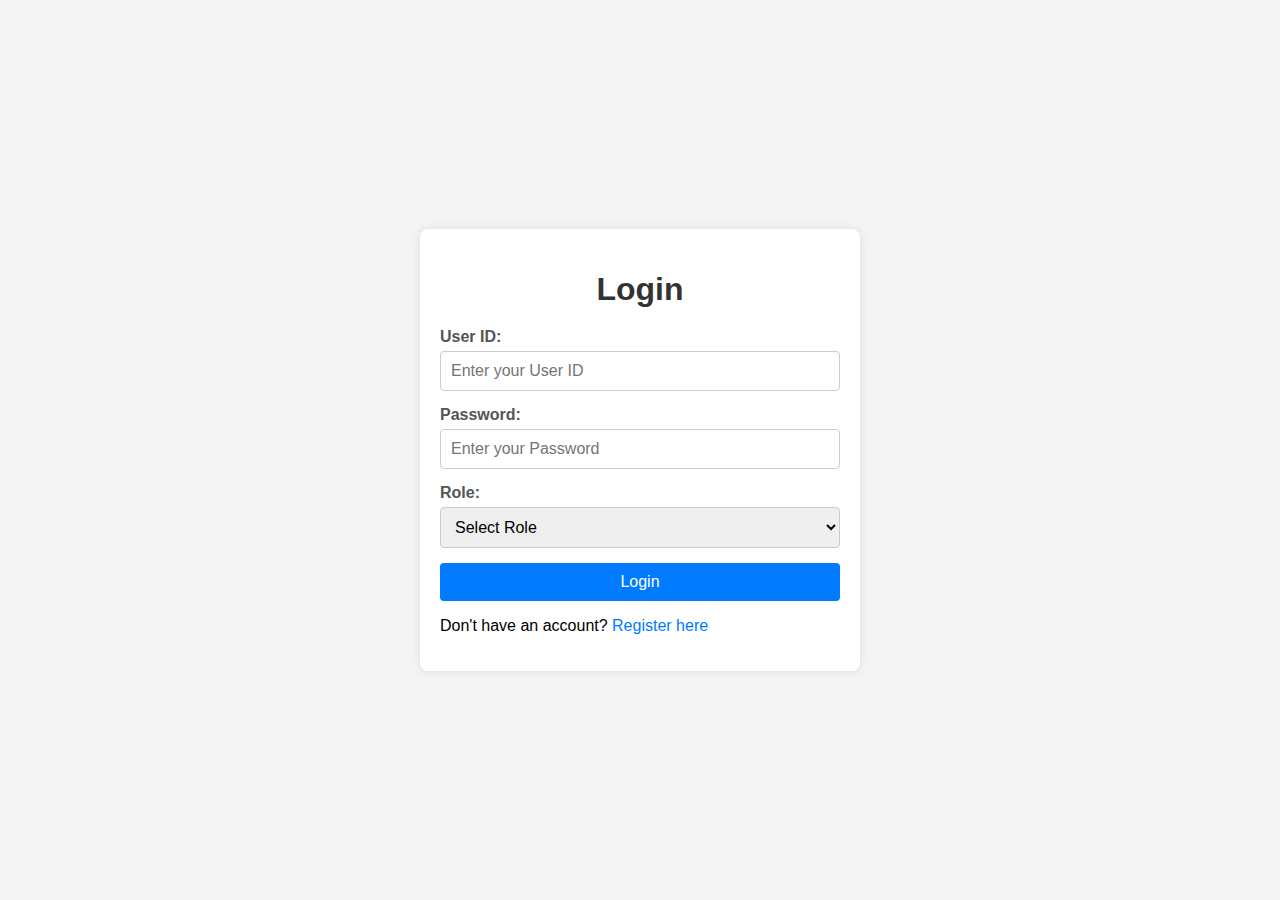
<file: index.html>
<!DOCTYPE html>
<html lang="en">
<head>
    <meta charset="UTF-8">
    <meta name="viewport" content="width=device-width, initial-scale=1.0">
    <title>Login - Parcel Management System</title>
    <link rel="stylesheet" href="styles.css">
</head>
<body>
    <div class="container">
        <div class="login-container">
            <h1>Login</h1>
        <form id="loginForm">
            <label for="userId">User ID:</label>
            <input type="text" id="userId" name="userId" minlength="5" maxlength="20" required placeholder="Enter your User ID">
            
            <label for="password">Password:</label>
            <input type="password" id="password" name="password" maxlength="30" required placeholder="Enter your Password">
            
            <label for="role">Role:</label>
            <select id="role" name="role" required>
                <option value="" disabled selected>Select Role</option>
                <option value="customer">Customer</option>
                <option value="officer">Officer</option>
            </select>
            
            <button class="login-btn" type="submit">Login</button>
        </form>
        <p id="errorMessage" class="error"></p>
        <p>Don't have an account? <a href="register.html">Register here</a></p>
        </div>
    </div>
    <script src="script.js"></script>
</body>
</html>
</file>
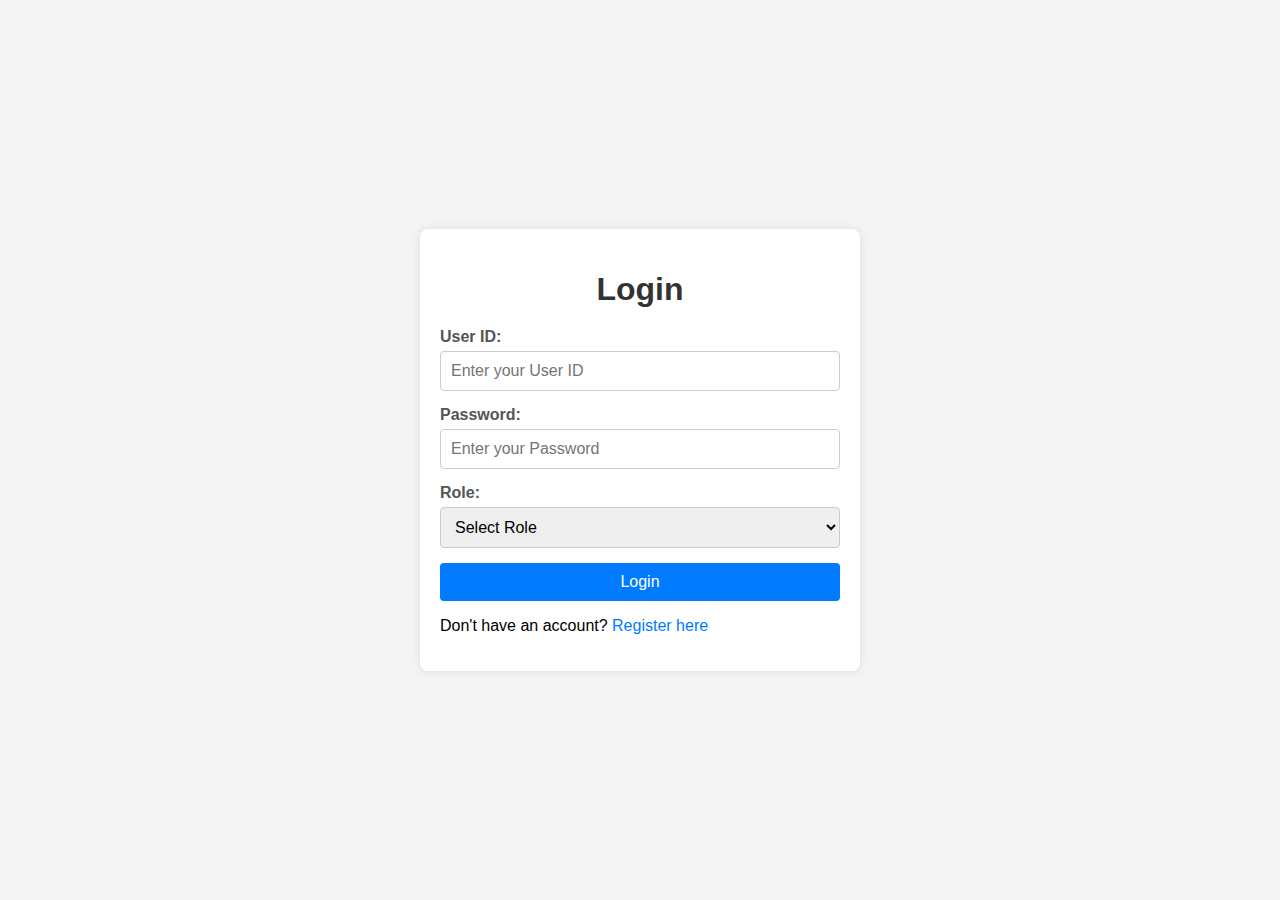
<file: booking-officer.html>
<!DOCTYPE html>
<html lang="en">

<head>
    <meta charset="UTF-8">
    <meta name="viewport" content="width=device-width, initial-scale=1.0">
    <title>Booking Service - Parcel Management System</title>
    <link rel="stylesheet" href="styles.css">
</head>

<body>
    <div class="dashboard-container">
        <header>
            <h1 style="color: whitesmoke;">Welcome, <span id="username"></span></h1>
            <nav>
                <ul id="navMenu">
                    <!-- Menu items will be populated by JavaScript -->
                </ul>
            </nav>
        </header>
        <main>
            <h2 style="text-align: center;">Booking Service</h2>
            <form id="bookingOfficerForm" style="gap:2vw">
                <fieldset style="min-width: 600px; margin: 0 auto;">
                    <legend>Sender Information</legend>
                    <div class="input_style">
                        <label for="senderName">Name:</label>
                        <input type="text" id="sender_Name" name="senderName"  >
                    </div>
                    <div class="input_style">
                        <label for="senderContact">Contact Details:</label>
                        <input type="text" id="sender_Contact" name="senderContact" >
                    </div>
                    <div class="input_style">
                        <label for="senderAddress">Address:</label>
                        <textarea id="sender_Address" name="senderAddress" ></textarea>
                    </div>
                </fieldset>

                <fieldset style="min-width: 600px; margin: 0 auto;">
                    <legend>Receiver Information</legend>
                    <div class="input_style">
                        <label for="receiverName">Name:</label>
                        <input type="text" id="receiverName" name="receiverName" required>
                    </div>
                    <div class="input_style">
                        <label for="receiverAddress">Address:</label>
                        <textarea id="receiverAddress" name="receiverAddress" required></textarea>
                    </div>
                    <div class="input_style">

                        <label for="receiverPin">Pin Code:</label>
                        <input type="text" id="receiverPin" name="receiverPin" pattern="\d{6}" required>
                    </div>
                    <div class="input_style">

                        <label for="receiverContact">Contact Details:</label>
                        <input type="text" id="receiverContact" name="receiverContact" required>
                    </div>

                </fieldset>

                <fieldset style="min-width: 600px; margin: 0 auto;">
                    <legend>Parcel Details</legend>

                    <div class="input_style">
                        <label for="parcelSize">Size and Weight:</label>
                        <input type="text" id="parcelSize" name="parcelSize" required>
                    </div>
                    <div class="input_style">
                        <label for="parcelContents">Contents Description:</label>
                        <textarea id="parcelContents" name="parcelContents" required></textarea>
                    </div>
                </fieldset>

                <fieldset style="min-width: 600px; margin: 0 auto;">
                    <legend>Shipping Options</legend>
                    <div class="input_style">
                        <label for="deliverySpeed">Delivery Speed:</label>
                        <select id="deliverySpeed" name="deliverySpeed" required>
                            <option value="standard">Standard</option>
                            <option value="express">Express</option>
                        </select>
                    </div>


                    <div class="input_style">
                        <label for="packaging">Packaging Preferences:</label>
                        <select id="packaging" name="packaging" required>
                            <option value="standard">Standard Packaging</option>
                            <option value="custom">Custom Packaging</option>
                            <option value="eco-friendly">Eco-friendly Packaging</option>
                            <option value="fragile">Fragile Item Handling</option>
                        </select>
                    </div>

                </fieldset>

                <fieldset style="min-width: 600px; margin: 0 auto;">
                    <legend>Date and Time Selection</legend>
                    <div class="input_style">
                        <label for="pickupTime">Preferred Pickup Time:</label>
                        <input type="datetime-local" id="pickupTime" name="pickupTime" required>
                    </div>
                    <div class="input_style">
                        <label for="dropOffTime">Preferred Drop Off Time:</label>
                        <input type="datetime-local" id="dropOffTime" name="dropOffTime" required>
                    </div>

                </fieldset>

                <fieldset style="min-width: 600px; margin: 0 auto;">
                    <legend>Service Cost</legend>

                    <div class="input_style">
                        <label for="serviceCost">Service Cost:</label>
                        <input type="text" id="serviceCost" name="serviceCost" readonly>
                    </div>
                </fieldset>

                <fieldset style="min-width: 600px; margin: 0 auto;">
                    <legend>Additional Services</legend>
                    <div class="input_style">
                        <label for="insurance">Insurance Options:</label>
                        <select id="insurance" name="insurance">
                            <option value="none">None</option>
                            <option value="basic">Basic</option>
                            <option value="premium">Premium</option>
                        </select>
                    </div>

                    <div class="input_style">
                        <label for="tracking">Tracking Services:</label>
                        <input type="checkbox" id="tracking" name="tracking">
                    </div>

                </fieldset>

                <button type="submit">Proceed to Payment</button>
            </form>
        </main>
    </div>
    <script src="script.js"></script>
</body>

</html>
</file>
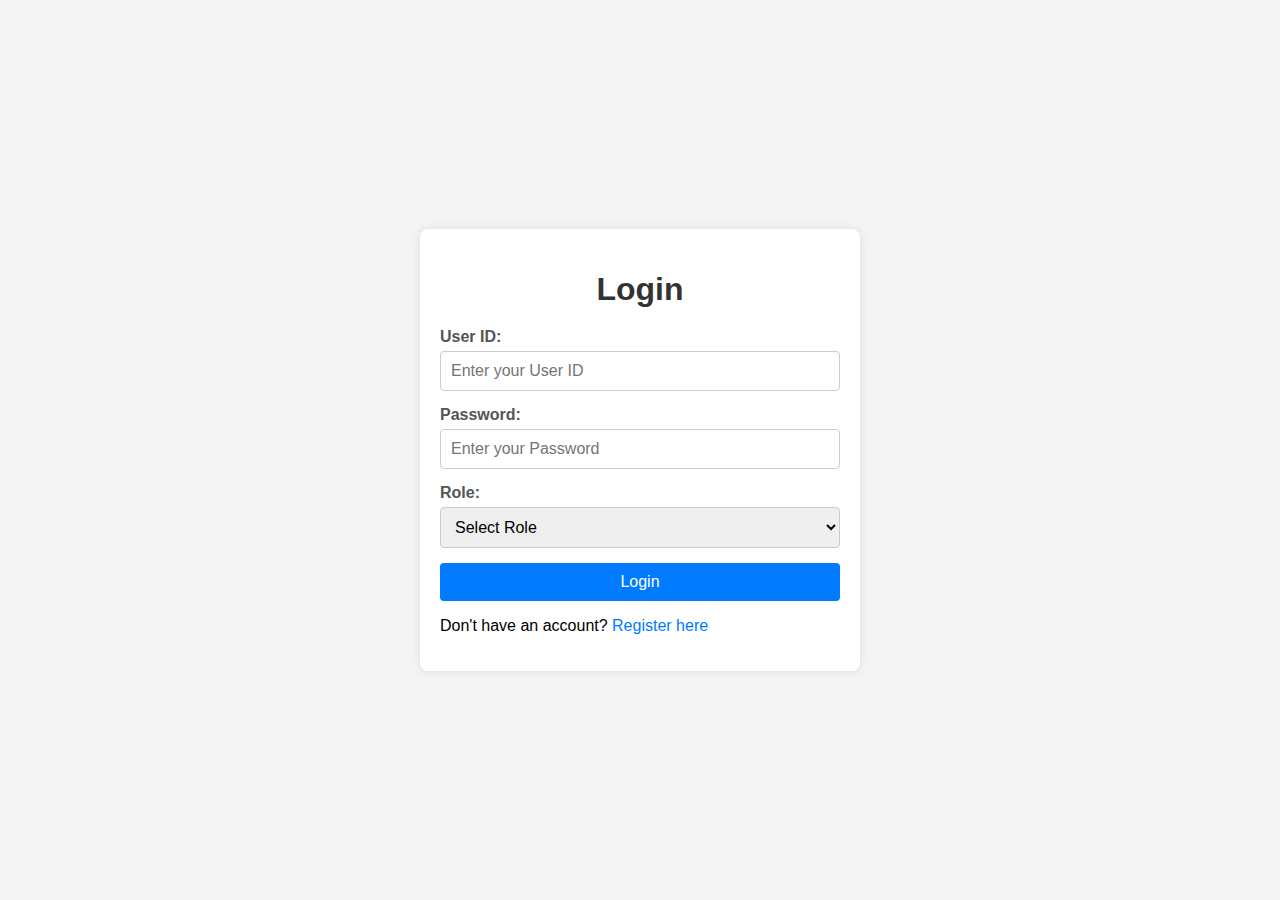
<file: booking.html>
<!DOCTYPE html>
<html lang="en">

<head>
    <meta charset="UTF-8">
    <meta name="viewport" content="width=device-width, initial-scale=1.0">
    <title>Booking Service - Parcel Management System</title>
    <link rel="stylesheet" href="styles.css">
</head>

<body>
    <div class="dashboard-container">
        <header>
            <h1 style="color: whitesmoke;">Welcome, <span id="username"></span></h1>
            <nav>
                <ul id="navMenu">
                    <!-- Menu items will be populated by JavaScript -->
                </ul>
            </nav>
        </header>
        <main>
            <h2 style="text-align: center;">Booking Service</h2>
            <form id="bookingForm" style="gap:2vw">
                <fieldset style="min-width: 600px; margin: 0 auto;">
                    <legend>Sender Information</legend>
                    <div class="input_style">
                        <label for="senderName">Name:</label>
                        <input type="text" id="senderName" name="senderName" readonly >
                    </div>
                    <div class="input_style">
                        <label for="senderContact">Contact Details:</label>
                        <input type="text" id="senderContact" name="senderContact" readonly>
                    </div>
                    <div class="input_style">
                        <label for="senderAddress">Address:</label>
                        <textarea id="senderAddress" name="senderAddress" readonly></textarea>
                    </div>
                </fieldset>

                <fieldset style="min-width: 600px; margin: 0 auto;">
                    <legend>Receiver Information</legend>
                    <div class="input_style">
                        <label for="receiverName">Name:</label>
                        <input type="text" id="receiverName" name="receiverName" required>
                    </div>
                    <div class="input_style">
                        <label for="receiverAddress">Address:</label>
                        <textarea id="receiverAddress" name="receiverAddress" required></textarea>
                    </div>
                    <div class="input_style">

                        <label for="receiverPin">Pin Code:</label>
                        <input type="text" id="receiverPin" name="receiverPin" pattern="\d{6}" required>
                    </div>
                    <div class="input_style">

                        <label for="receiverContact">Contact Details:</label>
                        <input type="text" id="receiverContact" name="receiverContact" required>
                    </div>

                </fieldset>

                <fieldset style="min-width: 600px; margin: 0 auto;">
                    <legend>Parcel Details</legend>

                    <div class="input_style">
                        <label for="parcelSize">Size and Weight:</label>
                        <input type="text" id="parcelSize" name="parcelSize" required>
                    </div>
                    <div class="input_style">
                        <label for="parcelContents">Contents Description:</label>
                        <textarea id="parcelContents" name="parcelContents" required></textarea>
                    </div>
                </fieldset>

                <fieldset style="min-width: 600px; margin: 0 auto;">
                    <legend>Shipping Options</legend>
                    <div class="input_style">
                        <label for="deliverySpeed">Delivery Speed:</label>
                        <select id="deliverySpeed" name="deliverySpeed" required>
                            <option value="standard">Standard</option>
                            <option value="express">Express</option>
                        </select>
                    </div>


                    <div class="input_style">
                        <label for="packaging">Packaging Preferences:</label>
                        <select id="packaging" name="packaging" required>
                            <option value="standard">Standard Packaging</option>
                            <option value="custom">Custom Packaging</option>
                            <option value="eco-friendly">Eco-friendly Packaging</option>
                            <option value="fragile">Fragile Item Handling</option>
                        </select>
                    </div>

                </fieldset>

                <fieldset style="min-width: 600px; margin: 0 auto;">
                    <legend>Date and Time Selection</legend>
                    <div class="input_style">
                        <label for="pickupTime">Preferred Pickup Time:</label>
                        <input type="datetime-local" id="pickupTime" name="pickupTime" required>
                    </div>
                    <div class="input_style">
                        <label for="dropOffTime">Preferred Drop Off Time:</label>
                        <input type="datetime-local" id="dropOffTime" name="dropOffTime" required>
                    </div>

                </fieldset>

                <fieldset style="min-width: 600px; margin: 0 auto;">
                    <legend>Service Cost</legend>

                    <div class="input_style">
                        <label for="serviceCost">Service Cost:</label>
                        <input type="text" id="serviceCost" name="serviceCost" readonly>
                    </div>
                </fieldset>

                <fieldset style="min-width: 600px; margin: 0 auto;">
                    <legend>Additional Services</legend>
                    <div class="input_style">
                        <label for="insurance">Insurance Options:</label>
                        <select id="insurance" name="insurance">
                            <option value="none">None</option>
                            <option value="basic">Basic</option>
                            <option value="premium">Premium</option>
                        </select>
                    </div>

                    <div class="input_style">
                        <label for="tracking">Tracking Services:</label>
                        <input type="checkbox" id="tracking" name="tracking">
                    </div>

                </fieldset>

                <button type="submit">Proceed to Payment</button>
            </form>
        </main>
    </div>
    <script src="script.js"></script>
</body>

</html>
</file>
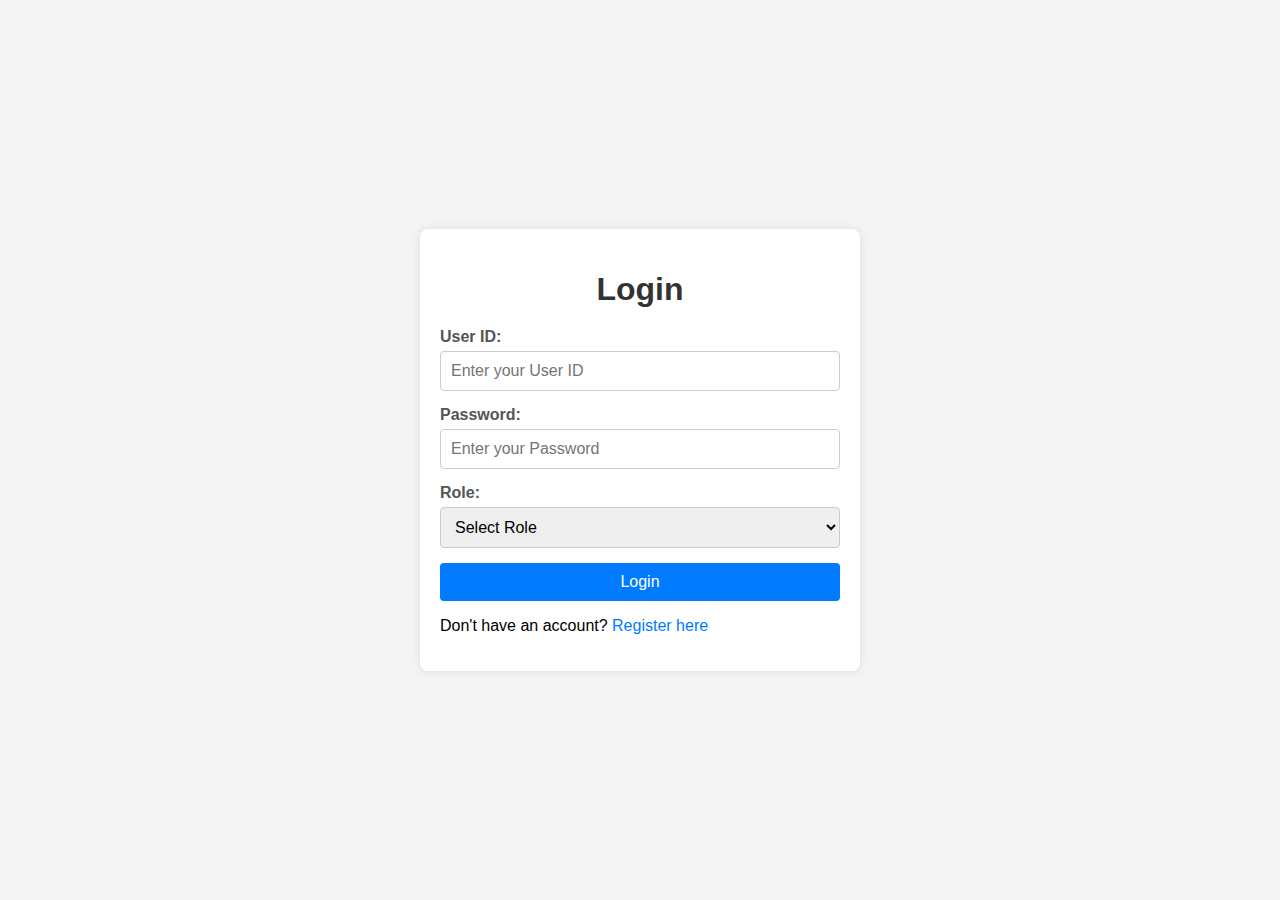
<file: contact-support.html>
<!DOCTYPE html>
<html lang="en">
<head>
    <meta charset="UTF-8">
    <title>Contact Support</title>
    <link rel="stylesheet" href="styles.css">
</head>
<body>
    <div class="dashboard-container">
        <header>
            <h1 style="color: whitesmoke;">Welcome, <span id="username"></span></h1>
            <nav>
                <ul id="navMenu"></ul>
            </nav>
        </header>
        <main>
            <h2>Contact Support</h2>
            <div class="contact-info">
                <p>📞 Contact Number: +91 9090909090</p>
                <p>📧 Email: support@parcelmgmt.com</p>
                <p>🏢 Address: 123 Shipping St., WhiteField Banglore, 500031</p>
            </div>
        </main>
    </div>
    <script src="script.js"></script>
</body>
</html>
</file>
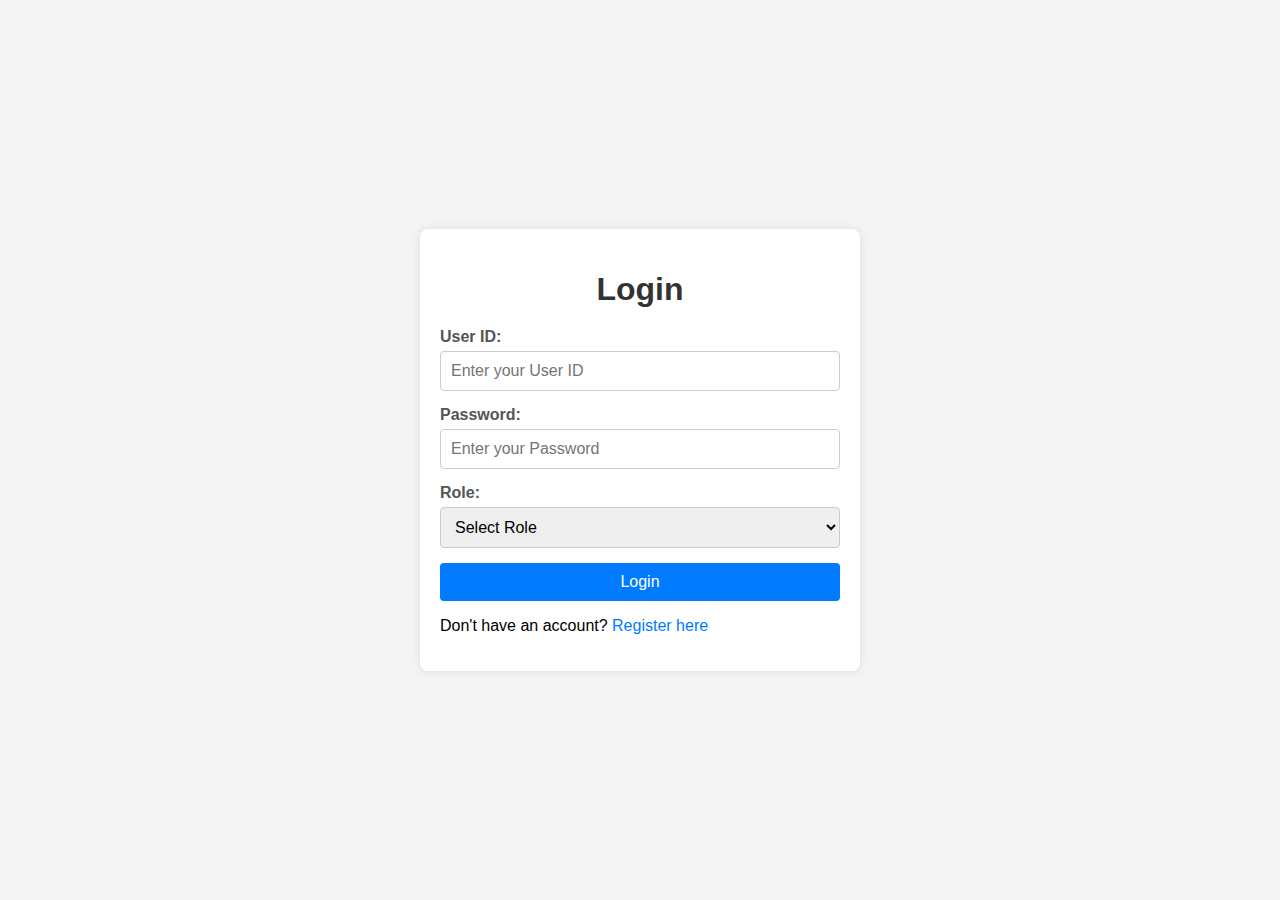
<file: dashboard.html>
<!DOCTYPE html>
<html lang="en">
<head>
    <meta charset="UTF-8">
    <meta name="viewport" content="width=device-width, initial-scale=1.0">
    <title>Dashboard - Parcel Management System</title>
    <link rel="stylesheet" href="styles.css">
</head>
<body>
    <div class="dashboard-container">
        <header>
            <h1 style="color: whitesmoke;">Welcome, <span id="username"></span></h1>
            <nav>
                <ul id="navMenu">
                    <!-- Menu items will be populated by JavaScript -->
                </ul>
            </nav>
        </header>
        <main>
            <h2>Dashboard</h2>
            <p>Select an option from the menu above to proceed.</p>
        </main>
    </div>
    <script src="script.js"></script>
</body>
</html>
</file>
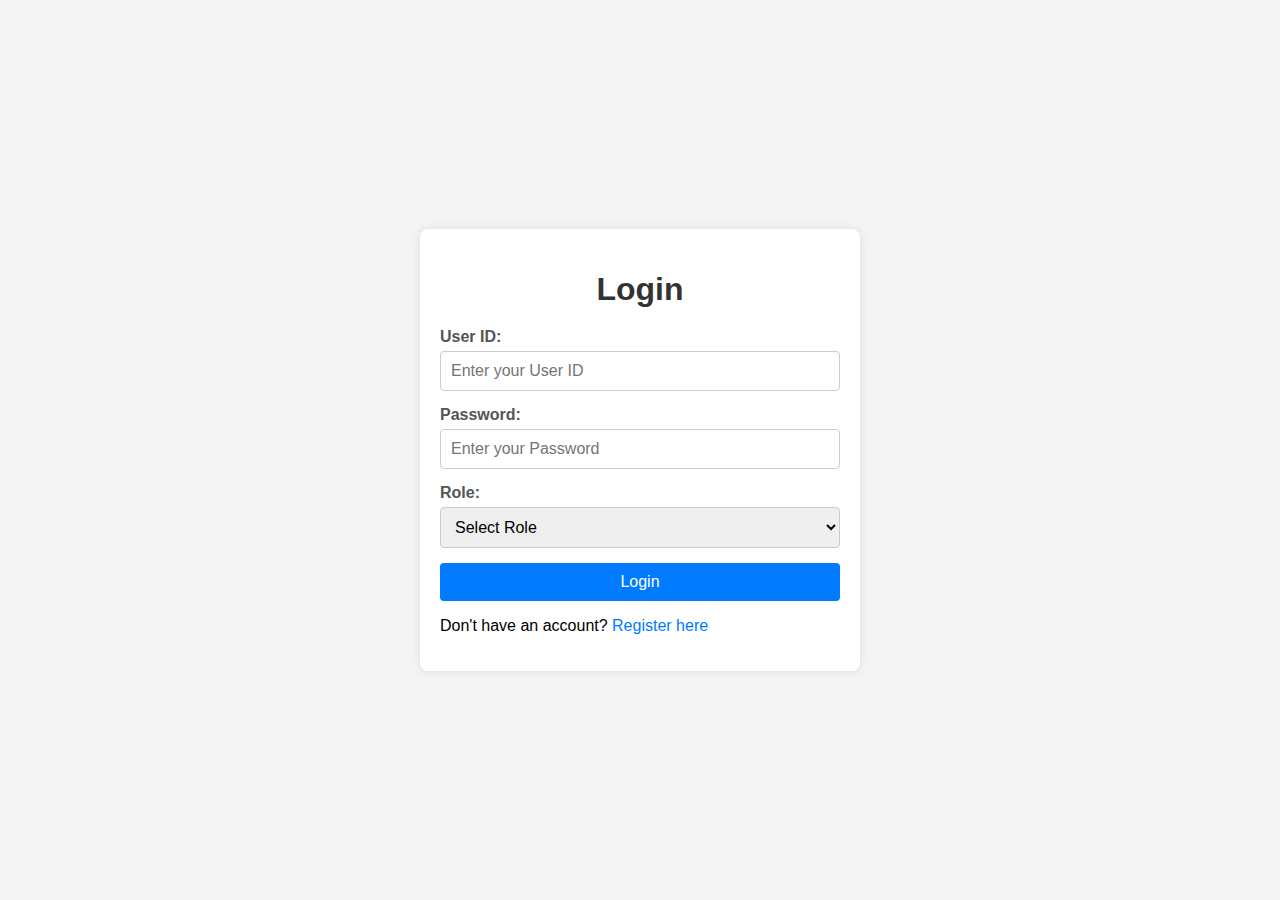
<file: delivery-status.html>
<!DOCTYPE html>
<html lang="en">
<head>
    <meta charset="UTF-8">
    <title>Delivery Status</title>
    <link rel="stylesheet" href="styles.css">
</head>
<body>
    <div class="dashboard-container">
        <header>
            <h1 style="color: whitesmoke;">Welcome, <span id="username"></span></h1>
            <nav>
                <ul id="navMenu"></ul>
            </nav>
        </header>
        <main>
            <h2 style="text-align: center;">Update Delivery Status</h2>
            <div id="deliveryStatus">
                <form id="statusForm">
                    <label for="statusBookingId">Booking ID:</label>
                    <input type="text" id="statusBookingId" required>
                    <label for="newStatus">New Status:</label>
                    <select id="newStatus" required>
                        <option value="Picked Up">Picked Up</option>
                        <option value="In Transit">In Transit</option>
                        <option value="Delivered">Delivered</option>
                        <option value="Returned">Returned</option>
                    </select>
                    <button type="submit">Update Status</button>
                </form>
            </div>
        </main>
    </div>
    <script src="script.js"></script>
</body>
</html>
</file>
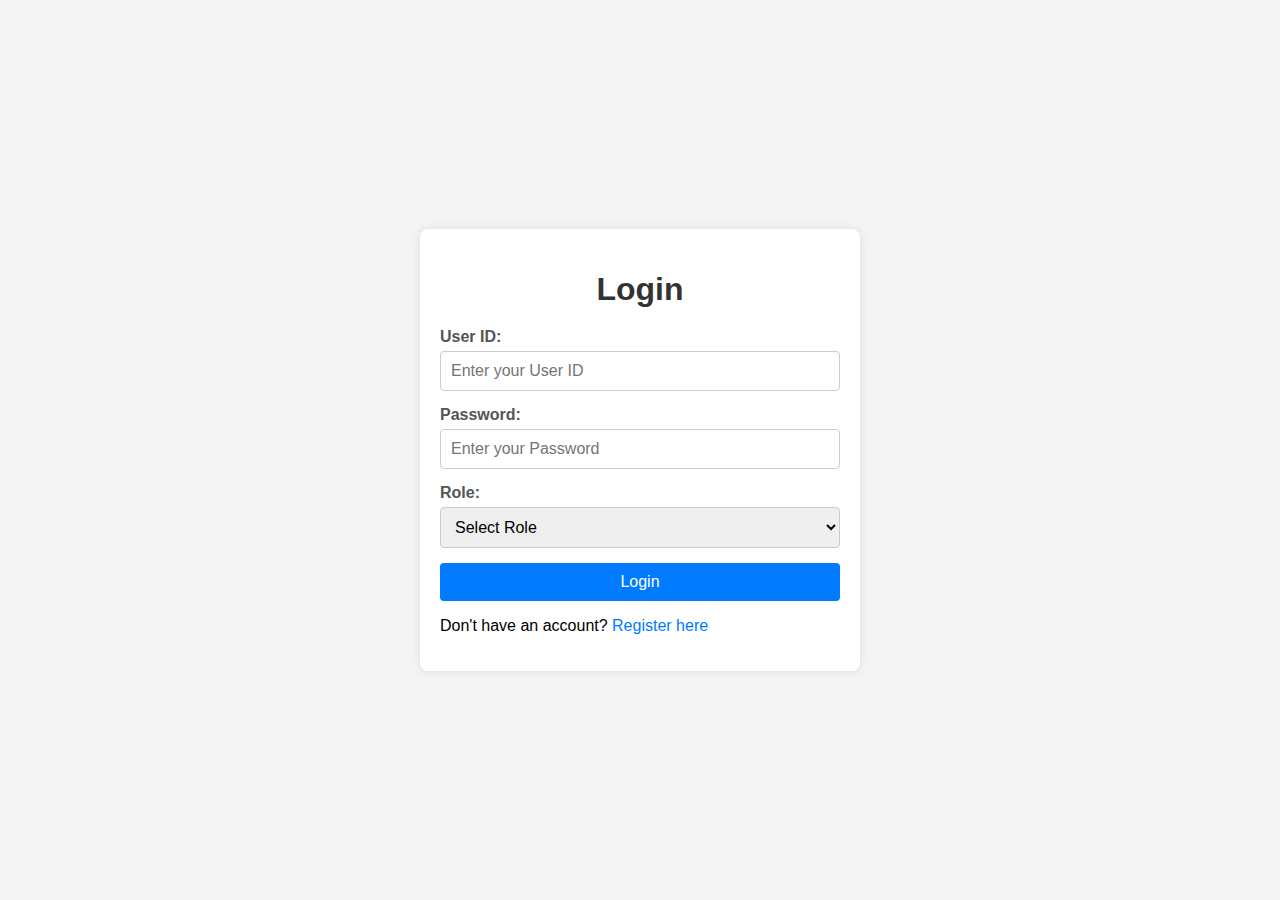
<file: invoice.html>
<!DOCTYPE html>
<html lang="en">
<head>
    <meta charset="UTF-8">
    <meta name="viewport" content="width=device-width, initial-scale=1.0">
    <title>Invoice - Parcel Management System</title>
    <link rel="stylesheet" href="styles.css">
</head>
<body>
    <div class="dashboard-container">
        <header>
            <h1 style="color: whitesmoke;">Welcome, <span id="username"></span></h1>
            <nav>
                <ul id="navMenu">
                    <!-- Menu items will be populated by JavaScript -->
                </ul>
            </nav>
        </header>
        <main>
            <h2 style="text-align: center;">Invoice</h2>
            <div id="invoiceDetails">
                <!-- Invoice details will be populated by JavaScript -->
            </div>
            <div style=" justify-self: center;">
                <button class="printInvoice" onclick="window.print()">Print Invoice</button>
            </div>
        </main>
    </div>
    <script src="script.js"></script>
</body>
</html>
</file>
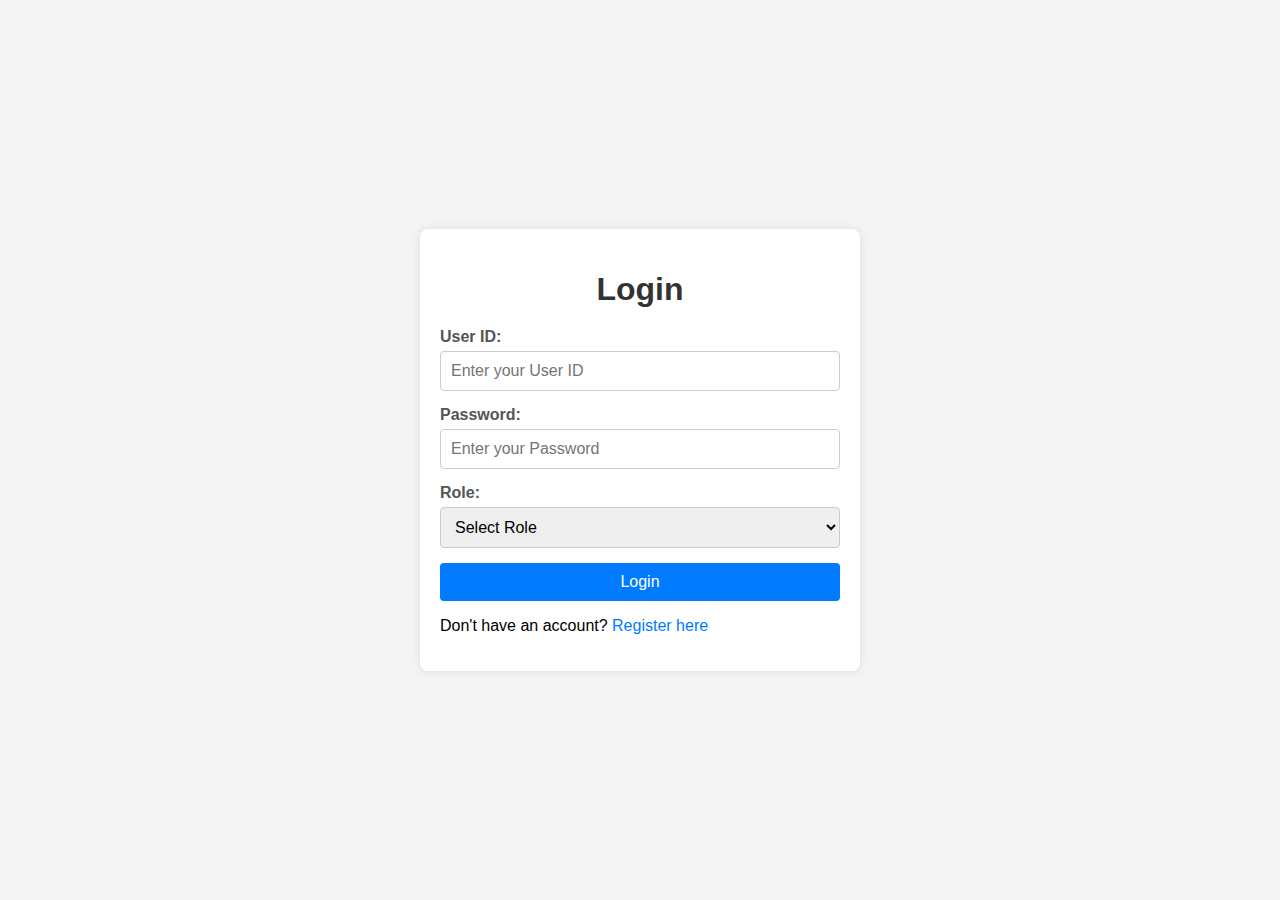
<file: payment.html>
<!DOCTYPE html>
<html lang="en">
<head>
    <meta charset="UTF-8">
    <meta name="viewport" content="width=device-width, initial-scale=1.0">
    <title>Payment - Parcel Management System</title>
    <link rel="stylesheet" href="styles.css">
</head>
<body>
    <div class="dashboard-container" >
        <header>
            <h1 style="color: whitesmoke;">Welcome, <span id="username"></span></h1>
            <nav>
                <ul id="navMenu">
                    <!-- Menu items will be populated by JavaScript -->
                </ul>
            </nav>
        </header>
        <main >
            <div id="paymentSection" class="hidden">
                <h2 style="text-align: center;">Payment</h2>
            <form id="paymentForm"  >
                <div class="input_style">
                    <label for="billAmount">Bill Amount:</label>
                <input type="text" id="billAmount" name="billAmount" readonly>
                </div>
                
               <div class="input_style">
                <label for="paymentMode">Mode of Payment:</label>
                <select id="paymentMode" name="paymentMode" required>
                    <option value="debit">Debit Card</option>
                    <option value="credit">Credit Card</option>
                </select>
               </div>
                
                <div class="button_div_style">     
                    <button type="submit">Pay Now</button>
                <button type="button" onclick="window.location.href='booking.html'">Back to Home</button>
                
            </div>
            </form>
            </div>
             <!-- Card Details Section -->
             <div id="cardDetailsSection" class="hidden">
                <h3 style="text-align: center;">Card Details</h3>
                <form id="cardDetailsForm" onsubmit="return processCardPayment(event)">
                    <div class="input_style">
                        <label>Card Type:</label>
                        <input type="text" id="cardType" readonly>
                    </div>
                    
                    <div class="input_style">
                        <label>Card Number:</label>
                        <input type="number" id="cardNumber" pattern="\d{16}" 
                               maxlength="16" required placeholder="1234 5678 9012 3456">
                    </div>
                    
                    <div class="input_style">
                        <label>Card Holder Name:</label>
                        <input type="text" id="cardHolderName" required 
                               placeholder="John Doe">
                    </div>
                    
                    <div class="input_style">
                        <label>Expiry Date:</label>
                        <input type="text" id="expiryDate" pattern="\d{2}/\d{2}" 
                               maxlength="5" required placeholder="MM/YY">
                    </div>
                    
                    <div class="input_style">
                        <label>CVV:</label>
                        <input type="text" id="cvv" pattern="\d{3}" 
                               maxlength="3" required placeholder="123">
                    </div>
                    
                        <button type="submit">Make Payment</button>
                </form>
            </div>
        </main>
    </div>
    <script src="script.js"></script>
</body>
</html>
</file>
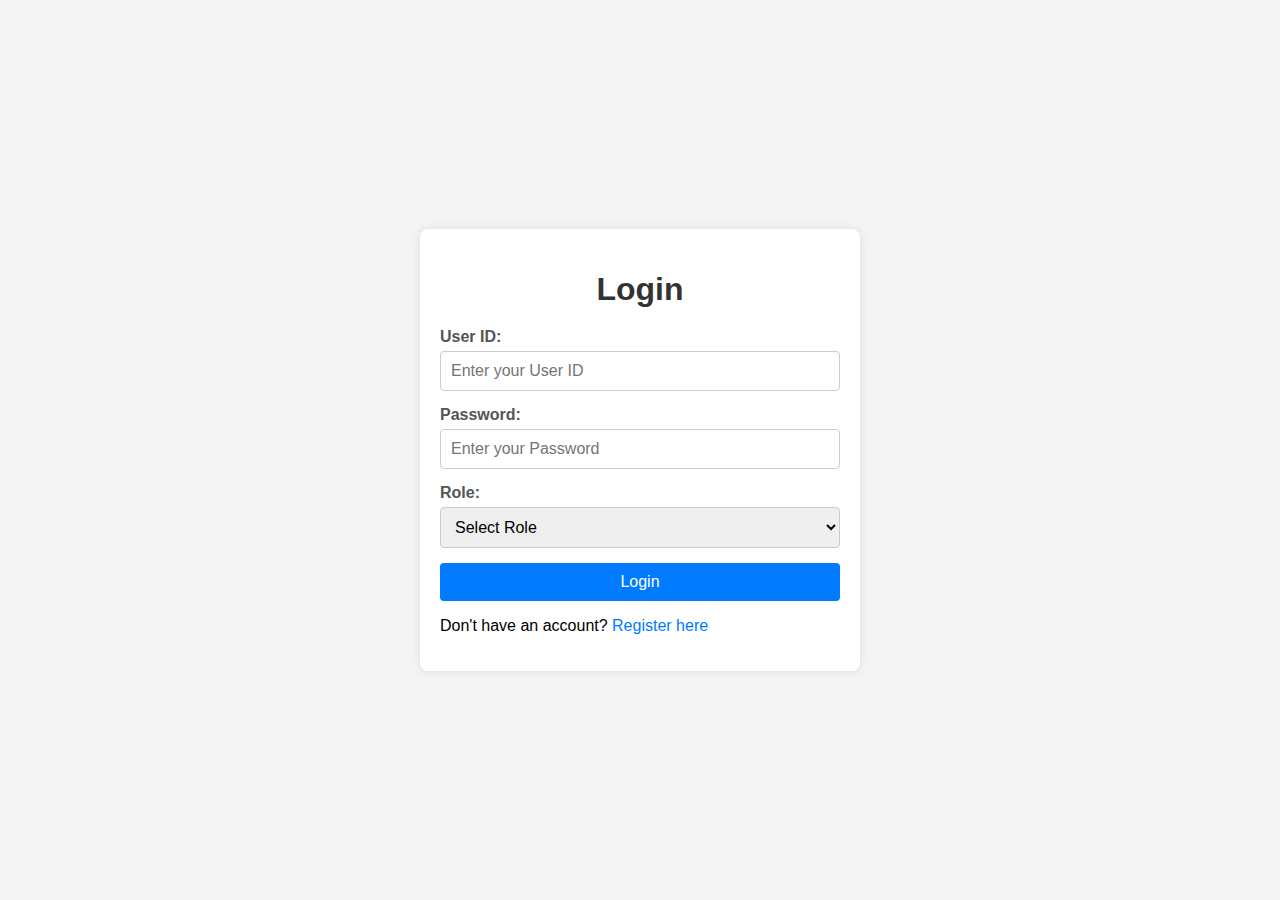
<file: pickup-scheduling.html>
<!DOCTYPE html>
<html lang="en">
<head>
    <meta charset="UTF-8">
    <title>Schedule Pickup</title>
    <link rel="stylesheet" href="styles.css">
</head>
<body>
    <div class="dashboard-container">
        <header>
            <h1 style="color: whitesmoke;">Welcome, <span id="username"></span></h1>
            <nav>
                <ul id="navMenu"></ul>
            </nav>
        </header>
        <main>
            <h2 style="text-align: center;">Schedule Pickup</h2>
            <div id="pickupUpdate">
                <form id="pickupForm">
                    <label for="pickupBookingId">Booking ID:</label>
                    <input type="text" id="pickupBookingId" required>
                    <label for="pickupDateTime">Pickup Date/Time:</label>
                    <input type="datetime-local" id="pickupDateTime" required>
                    <button type="submit">Schedule Pickup</button>
                </form>
            </div>
        </main>
    </div>
    <script src="script.js"></script>
</body>
</html>
</file>
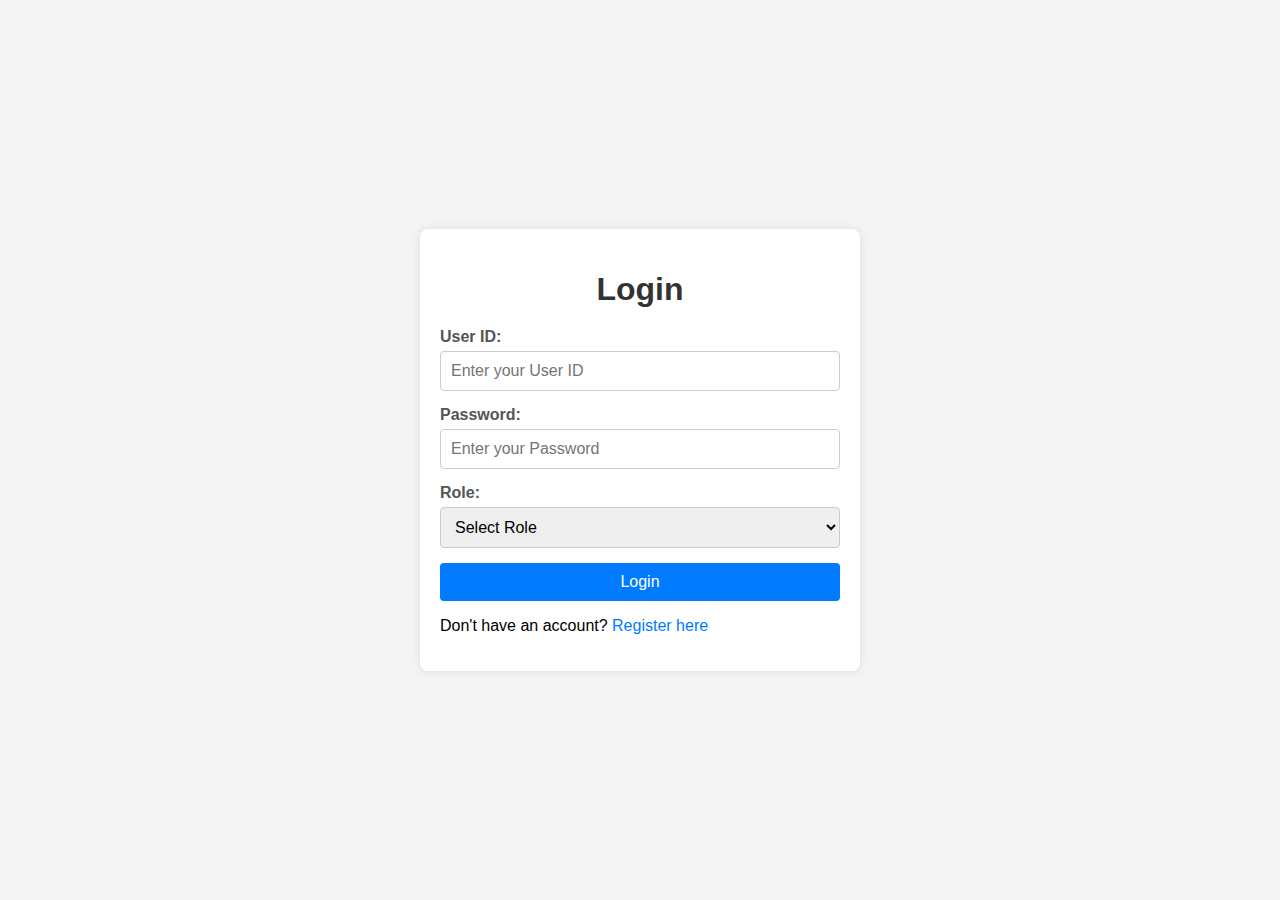
<file: previous-booking-officer.html>
<!DOCTYPE html>
<html lang="en">
<head>
    <meta charset="UTF-8">
    <title>Previous Bookings</title>
    <link rel="stylesheet" href="styles.css">
</head>
<body>
    <div class="dashboard-container">
        <header>
            <h1 style="color: whitesmoke;">Welcome, <span id="username"></span></h1>
            <nav>
                <ul id="navMenu"></ul>
            </nav>
        </header>
        <main>
           <div id="bookingHistory">
            <h2 style="text-align: center;">Previous Bookings</h2>
            <form id="previousBookingOfficerForm">
                <label for="userId">User ID:</label>
                <input type="text" id="userId" required>
                <button type="submit">Search</button>
            </form>
            <div id="bookingsList"></div>
            
           </div>
        </main>
    </div>
    <script src="script.js"></script>
</body>
</html>
</file>
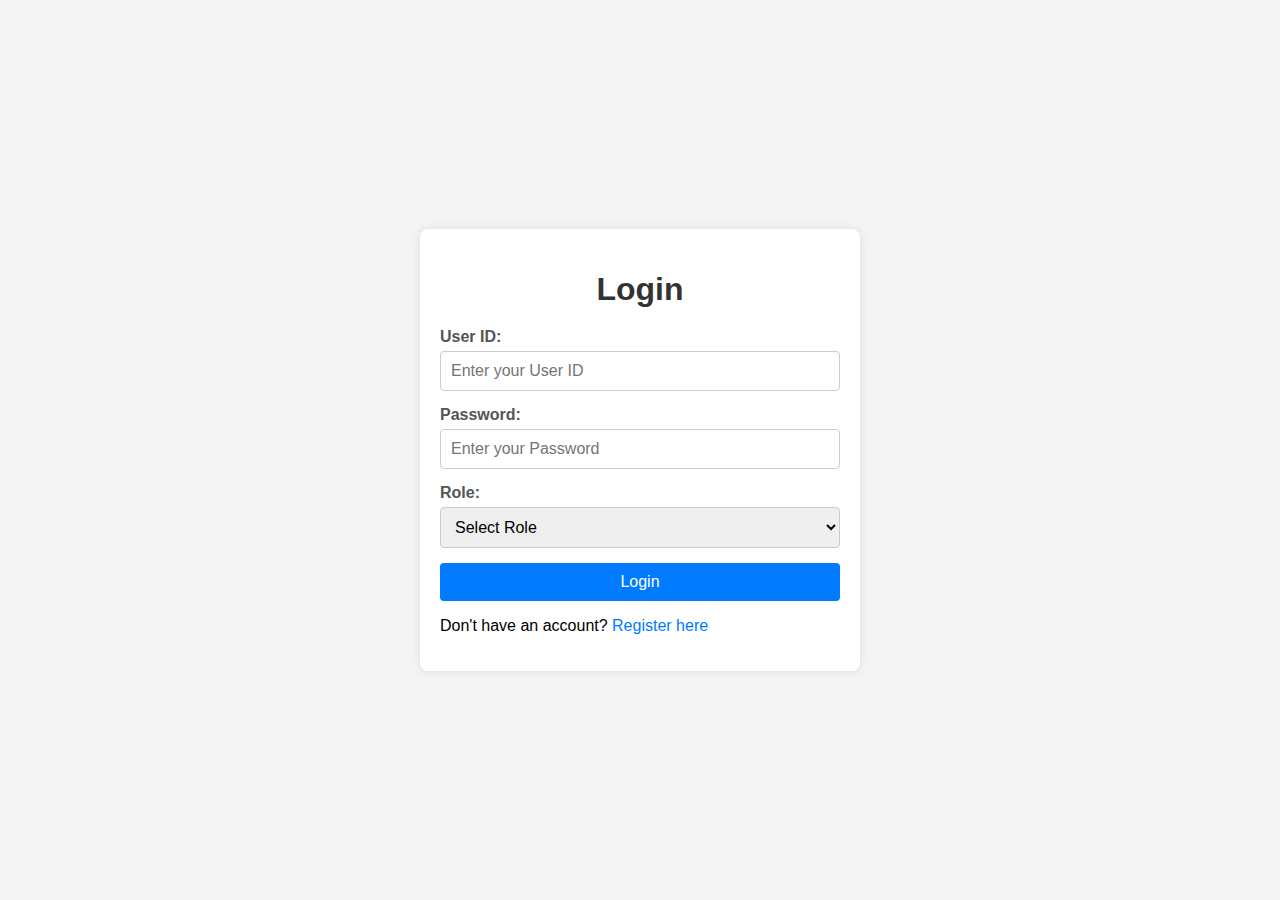
<file: previous-booking.html>
<!DOCTYPE html>
<html lang="en">
<head>
    <meta charset="UTF-8">
    <title>Previous Bookings</title>
    <link rel="stylesheet" href="styles.css">
</head>
<body>
    <div class="dashboard-container">
        <header>
            <h1 style="color: whitesmoke;">Welcome, <span id="username"></span></h1>
            <nav>
                <ul id="navMenu"></ul>
            </nav>
        </header>
        <main>
           <div id="bookingHistory">
            <h2 style="text-align: center;">Previous Bookings</h2>
            <div id="bookingsList"></div>
            
           </div>
        </main>
    </div>
    <script src="script.js"></script>
</body>
</html>
</file>
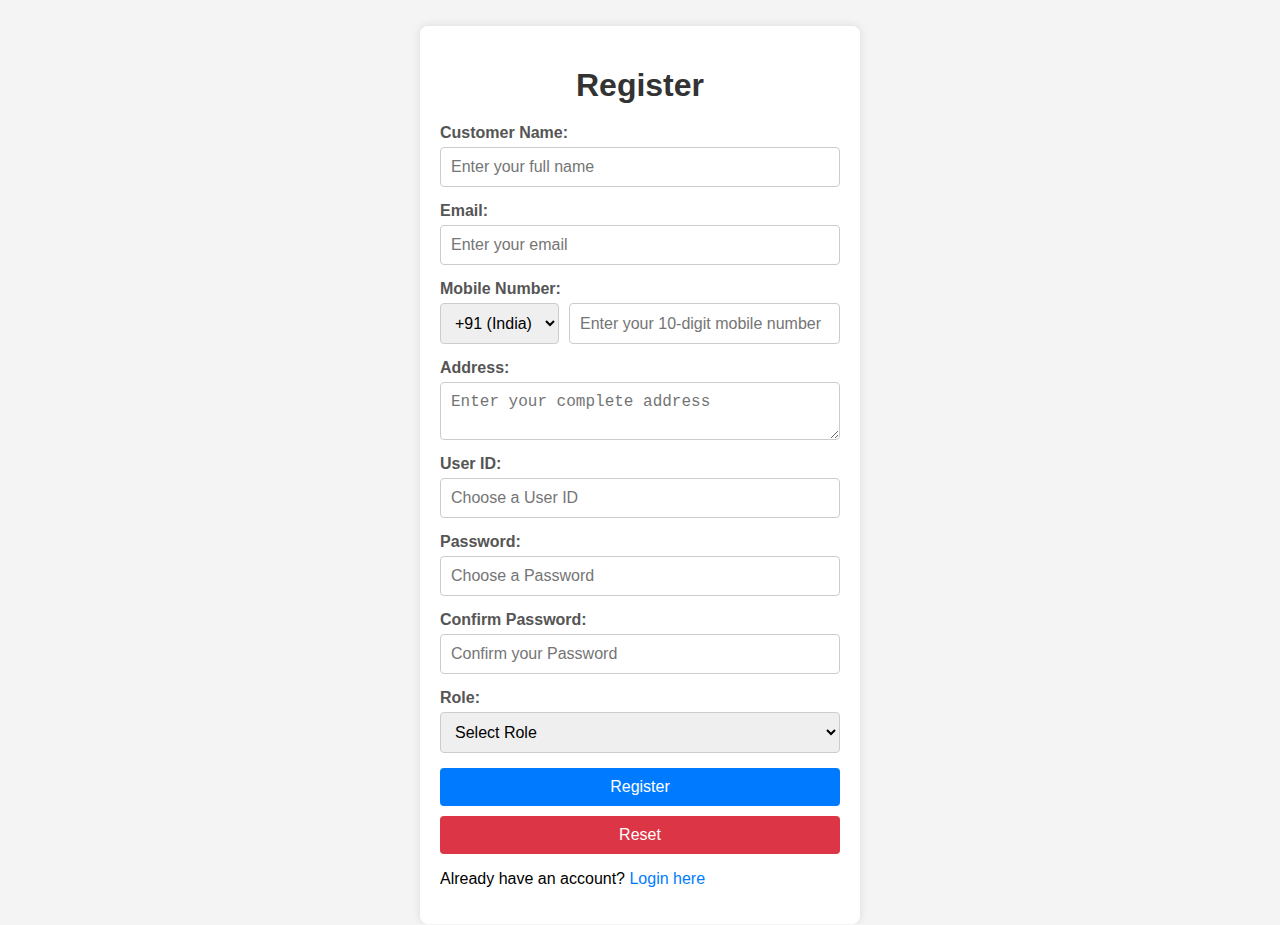
<file: register.html>
<!DOCTYPE html>
<html lang="en">
<head>
    <meta charset="UTF-8">
    <meta name="viewport" content="width=device-width, initial-scale=1.0">
    <title>Register - Parcel Management System</title>
    <link rel="stylesheet" href="styles.css">
</head>
<body>
    <div class="container">
        <div class="register-container">
            <h1>Register</h1>
        <form id="registerForm">
            <label for="customerName">Customer Name:</label>
            <input type="text" id="customerName" name="customerName" maxlength="50" required placeholder="Enter your full name">
            
            <label for="email">Email:</label>
            <input type="email" id="email" name="email" required placeholder="Enter your email">
            
            <label for="mobile">Mobile Number:</label>
            <div class="mobile-input">
                <select id="countryCode">
                    <option value="+91">+91 (India)</option>
                    <option value="+1">+1 (USA)</option>
                </select>
                <input type="text" id="mobile" name="mobile" pattern="\d{10}" required placeholder="Enter your 10-digit mobile number">
            </div>
            
            <label for="address">Address:</label>
            <textarea id="address" name="address" required placeholder="Enter your complete address"></textarea>
            
            <label for="userId">User ID:</label>
            <input type="text" id="userId" name="userId" minlength="5" maxlength="20" required placeholder="Choose a User ID">
            
            <label for="password">Password:</label>
            <input type="password" id="password" name="password" maxlength="30" required placeholder="Choose a Password">
            
            <label for="confirmPassword">Confirm Password:</label>
            <input type="password" id="confirmPassword" name="confirmPassword" maxlength="30" required placeholder="Confirm your Password">
            
            <label for="role">Role:</label>
            <select id="role" name="role" required>
                <option value="" disabled selected>Select Role</option>
                <option value="customer">Customer</option>
                <option value="officer">Officer</option>
            </select>
            
            <div>
                <button class="register-btn" type="submit">Register</button>
                <button class="reset-btn" type="reset">Reset</button>
            </div>
        </form>
        <p id="errorMessage" class="error"></p>
        <p>Already have an account? <a href="index.html">Login here</a></p>
        </div>
    </div>
    <script src="script.js"></script>
</body>
</html>
</file>
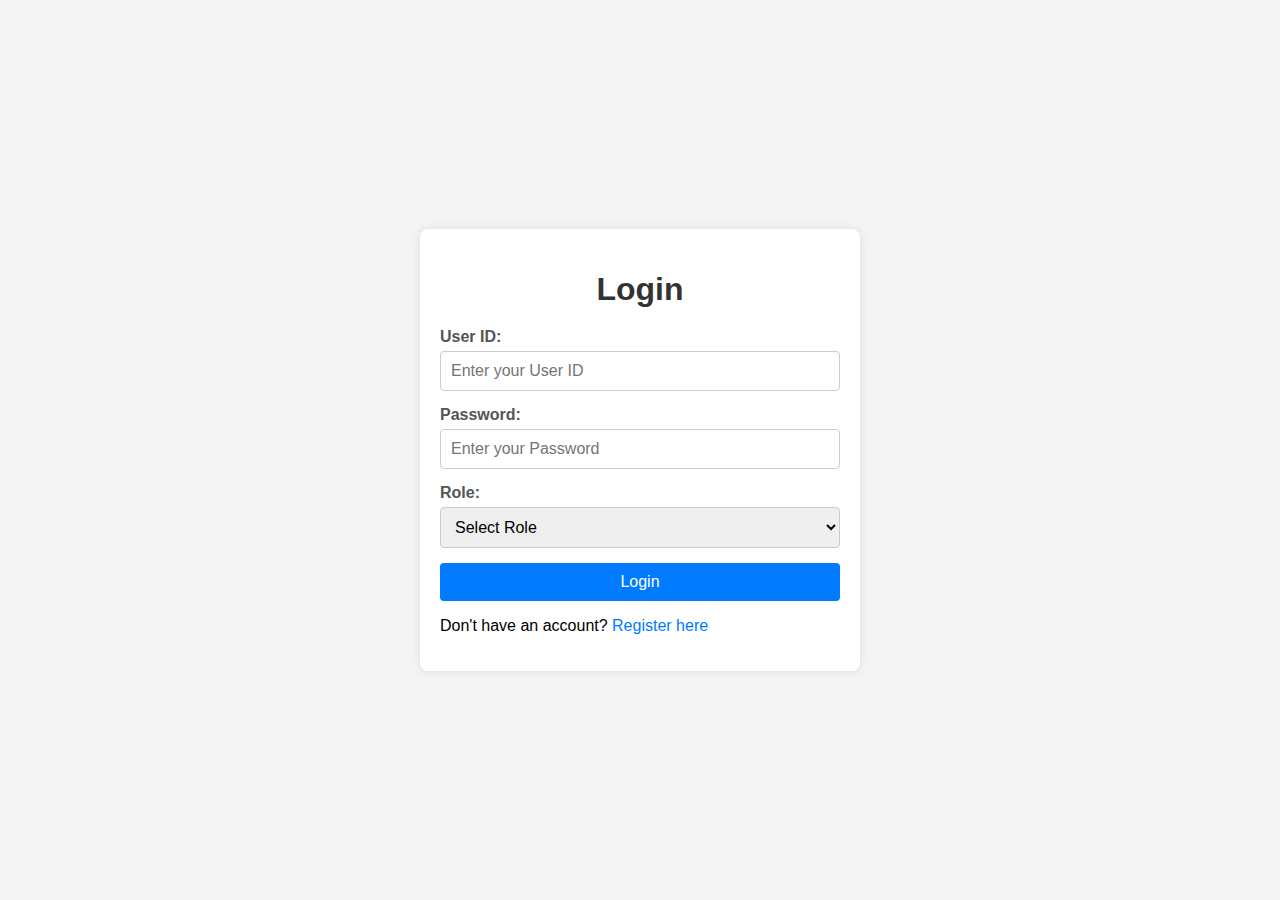
<file: tracking.html>
<!DOCTYPE html>
<html lang="en">
<head>
    <meta charset="UTF-8">
    <title>Tracking</title>
    <link rel="stylesheet" href="styles.css">
</head>
<body>
    <div class="dashboard-container">
        <header>
            <h1 style="color: whitesmoke;">Welcome, <span id="username"></span></h1>
            <nav>
                <ul id="navMenu"></ul>
            </nav>
        </header>
        <main>
            <div id="trackingDetails">
                <h2 style="text-align: center;">Track Parcel</h2>
            <form id="trackingForm">
                <label for="trackingId">Booking ID:</label>
                <input type="text" id="trackingId"  required>
                <button type="submit">Search</button>
            </form>
            <div id="trackingResult"></div>
            </div>
        </main>
    </div>
    <script src="script.js"></script>
</body>
</html>
</file>
<file: styles.css>
body {
    font-family: Arial, sans-serif;
    background-color: #f4f4f4;
    margin: 0;
    padding: 0;
    display: flex;
    justify-content: center;
    align-items: center;
    height: 100%;
}

.container {
   display: flex;
   justify-content: center;
   align-items: center;
   height: 100vh;
}
.login-container {
    background: #fff;
    padding: 20px;
    border-radius: 8px;
    box-shadow: 0 0 10px rgba(0, 0, 0, 0.1);
    width: 100%;
    max-width: 400px;
}
.register-container{
    background: #fff;
    padding: 20px;
    margin-top: 50px;
    border-radius: 8px;
    box-shadow: 0 0 10px rgba(0, 0, 0, 0.1);
    width: 100%;
    max-width: 400px;
}
.login-btn, .register-btn {
    background-color: #007bff;
    color: #fff;
    border: none;
    cursor: pointer;
    transition: background-color 0.3s ease;
    max-width: 400px;
    min-width: 400px;
    margin: 0 auto;
}
.reset-btn{
    background-color: #dc3545;
    color: #fff;
    border: none;
    cursor: pointer;
    transition: background-color 0.3s ease;
    max-width: 400px;
    min-width: 400px;
    margin-top: 10px;
}
.login-btn:hover {
    background-color: #0056b3;
}
.dashboard-container {
    display: flex;
    flex-direction: column;
    height: 100vh;
    width: 100%;
}

h1 {
    text-align: center;
    margin-bottom: 20px;
    color: #333;
}

form {
    display: flex;
    flex-direction: column;
}

label {
    margin-bottom: 5px;
    font-weight: bold;
    color: #555;
}

input, select, textarea, button {
    margin-bottom: 15px;
    padding: 10px;
    border: 1px solid #ccc;
    border-radius: 4px;
    font-size: 16px;
   
}

button {
    background-color: #007bff;
    color: #fff;
    border: none;
    cursor: pointer;
    transition: background-color 0.3s ease;
    max-width: 600px;
    min-width: 600px;
    margin: 0 auto;
}

button:hover {
    background-color: #0056b3;
}

button[type="reset"] {
    background-color: #dc3545;
}

button[type="reset"]:hover {
    background-color: #c82333;
}

.mobile-input {
    display: flex;
    gap: 10px;
}

.mobile-input select {
    flex: 1;
}

.mobile-input input {
    flex: 3;
}

.error {
    color: red;
    text-align: center;
    margin-top: 10px;
}

a {
    color: #007bff;
    text-decoration: none;
}

a:hover {
    text-decoration: underline;
}

/* Dashboard Styles */
header {
    background-color: #007bff;
    color: #fff;
    padding: 20px;
    display: flex;
    justify-content: space-between;
    align-items: center;
    box-shadow: 0 2px 5px rgba(0, 0, 0, 0.1);
}

header h1 {
    font-size: 24px;
    margin: 0;
}

nav ul {
    list-style-type: none;
    display: flex;
    gap: 20px;
    margin: 0;
}

nav ul li a {
    text-decoration: none;
    color: #fff;
    font-weight: bold;
    padding: 10px 15px;
    border-radius: 4px;
    transition: background-color 0.3s ease;
}

nav ul li a:hover {
    background-color: rgba(255, 255, 255, 0.1);
}

/* Active Tab Styling */
nav ul li a.active {
    background-color: rgba(255, 255, 255, 0.2);
}

/* Main Content */
main {
    flex: 1;
    padding: 20px;
    background-color: #fff;
    margin: 20px;
    border-radius: 8px;
    box-shadow: 0 2px 5px rgba(0, 0, 0, 0.1);
}

main h2 {
    margin-bottom: 20px;
    color: #333;
}

main p {
    color: #555;
}

/* Booking Page Styles */
fieldset {
    border: 1px solid #ccc;
    border-radius: 8px;
    padding: 15px;
    margin-bottom: 20px;
}

fieldset legend {
    font-weight: bold;
    color: #007bff;
    padding: 0 10px;
}

/* Payment Page Styles */
#paymentForm, #cardDetailsSection {
    max-width: 500px;
    margin: 0 auto;
}

#paymentForm label {
    display: block;
    margin-bottom: 10px;
}

#paymentForm input[type="text"]{
    width: 93%;
}
#paymentForm select {
    width: 100%;
    padding: 10px;
    margin-bottom: 15px;
    border: 1px solid #ccc;
    border-radius: 4px;
}

#paymentForm button {
    width: 100%;
    padding: 10px;
    background-color: #28a745;
    color: #fff;
    border: none;
    border-radius: 4px;
    cursor: pointer;
    min-width: 500px;
}

#paymentForm button:hover {
    background-color: #218838;
}
#cardDetailsSection button{
    width: 100%;
    padding: 10px;
    color: #fff;
    border: none;
    border-radius: 4px;
    cursor: pointer;
    min-width: 500px;
}
/* Invoice Page Styles */
#invoiceDetails, #trackingDetails, #bookingHistory, #deliveryStatus, #pickupUpdate {
    max-width: 600px;
    margin: 0 auto;
    padding: 20px;
    background-color: #fff;
    border-radius: 8px;
    box-shadow: 0 2px 5px rgba(0, 0, 0, 0.1);
}

#invoiceDetails p {
    margin-bottom: 10px;
    font-size: 16px;
}

#invoiceDetails strong {
    color: #007bff;
}

#printInvoice {
    display: block;
    width: 100%;
    padding: 10px;
    background-color: #007bff;
    color: #fff;
    border: none;
    border-radius: 4px;
    cursor: pointer;
    text-align: center;
    margin-top: 20px;
}

#printInvoice:hover {
    background-color: #0056b3;
}

.input_style{
    display: grid;
    grid-template-columns: minmax(100px,200px) 1fr;
    align-items: baseline;
}
.input_style input{
    width: 90%;
}
.input_style textarea{
    width: 90%;
}
.input_style select{
    width: 95%;
}
.button_div_style{
  display: flex;
  flex-direction: column;
  gap:10px;
}
.hidden{
    display: none;
}
.printInvoice{
    margin-top: 10px;
    min-width: 400px;
}
.booking-item{
    border-bottom: 1px dashed black;
}
</file>
